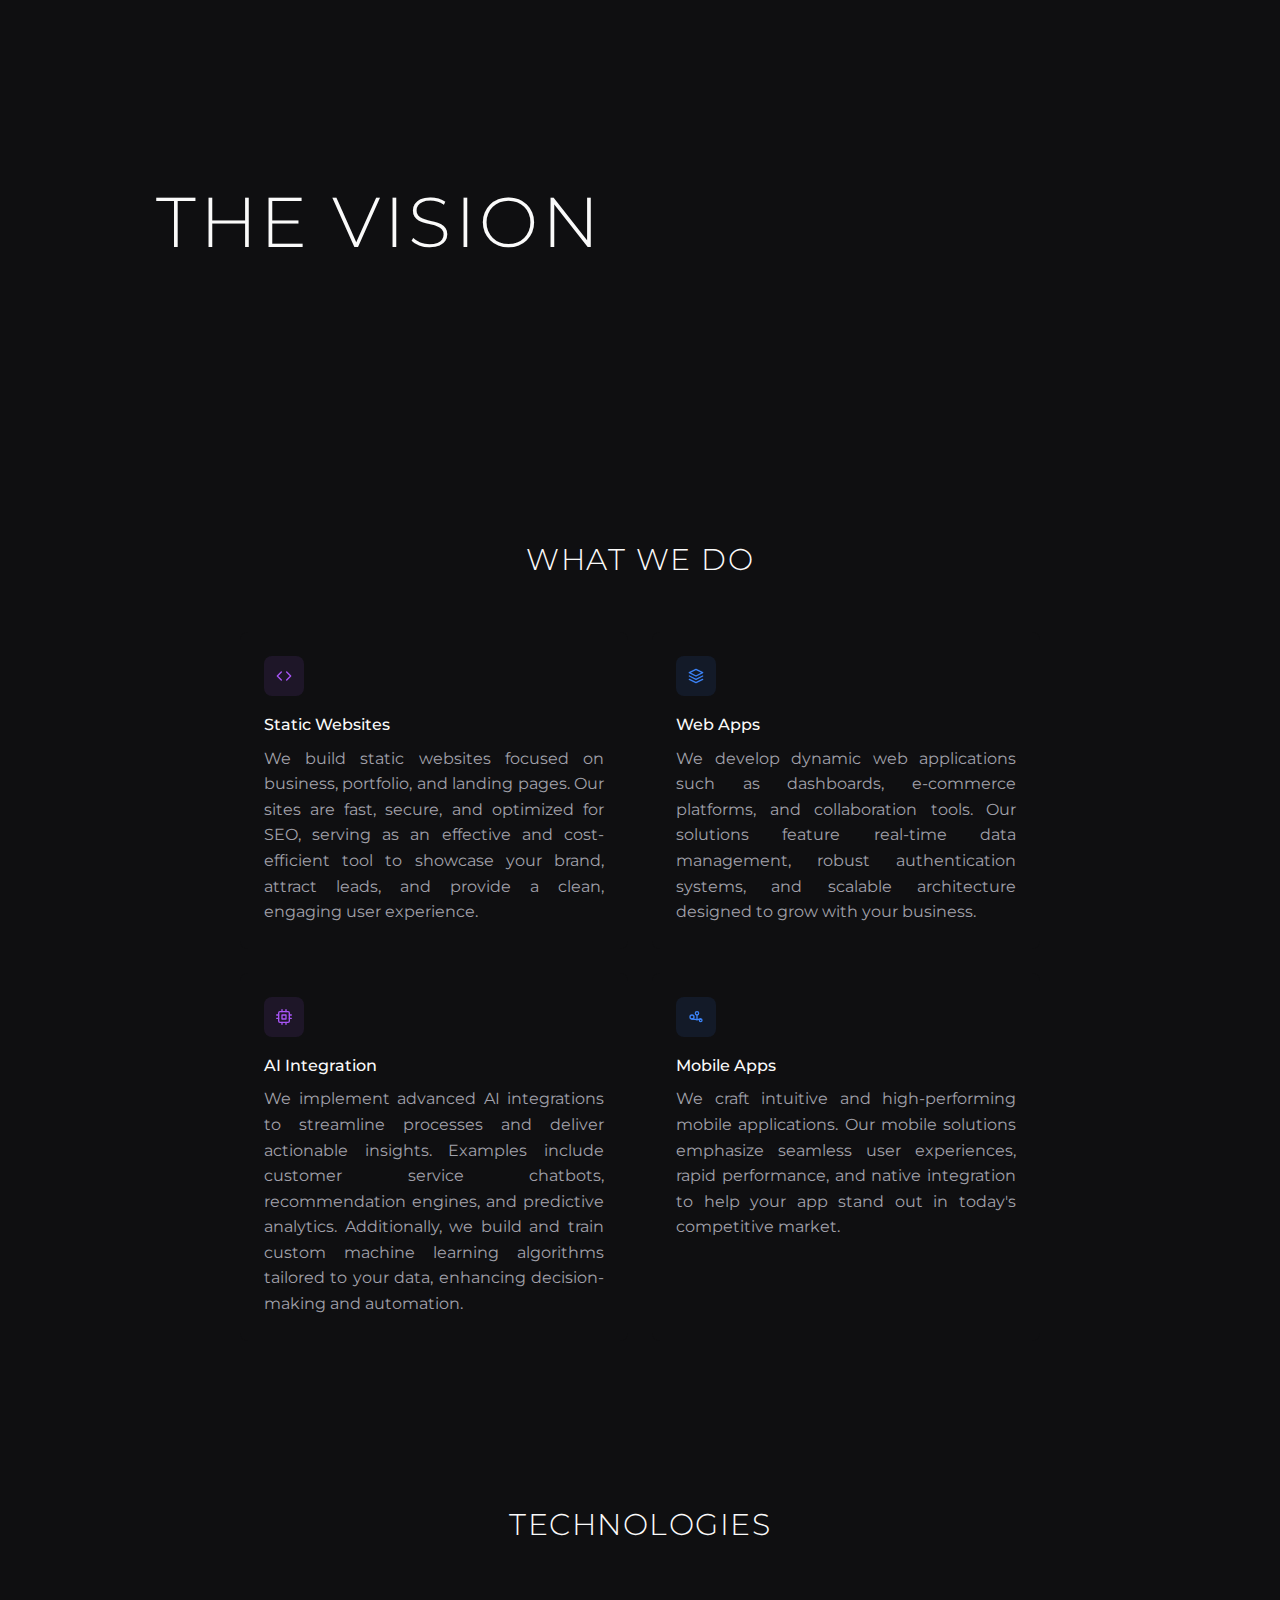
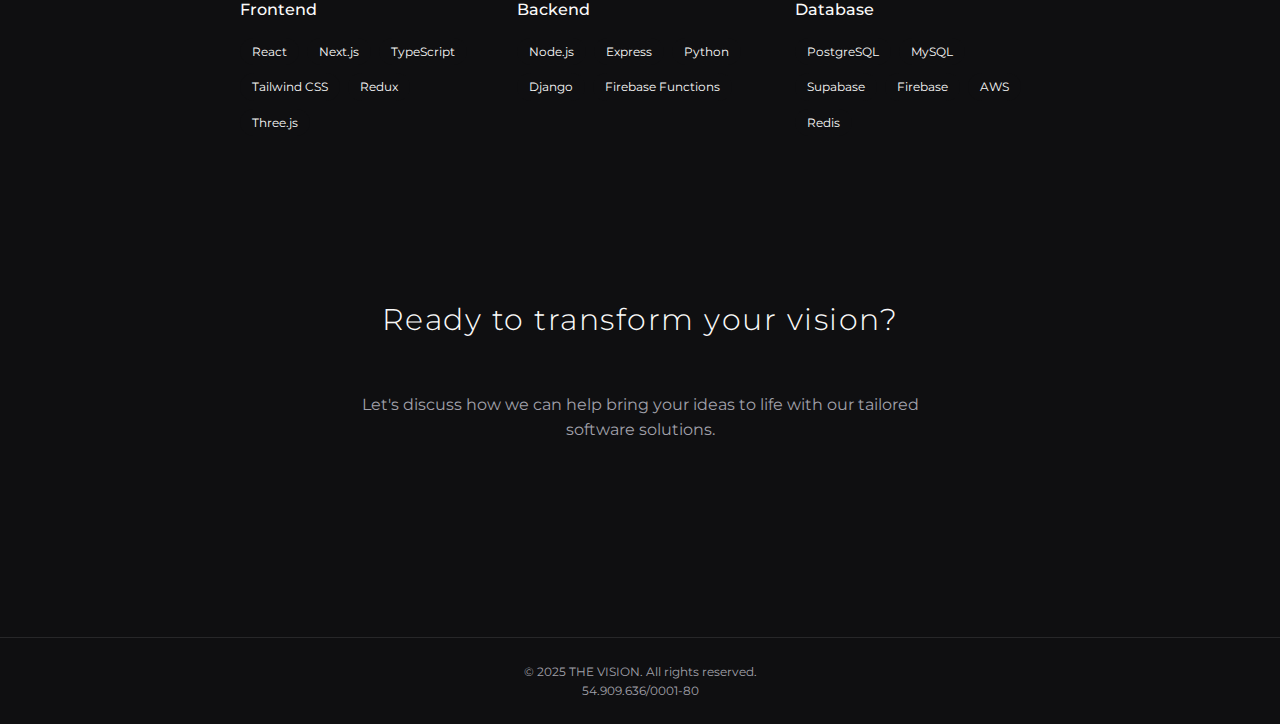
<file: index.html>
<!DOCTYPE html>
<html lang="en">
<head>
  <meta charset="UTF-8">
  <meta name="viewport" content="width=device-width, initial-scale=1.0">
  <title>THE VISION</title>
  <link rel="stylesheet" href="./styles/style.css">
  <link rel="preconnect" href="https://fonts.googleapis.com">
  <link rel="preconnect" href="https://fonts.gstatic.com" crossorigin>
  <link href="https://fonts.googleapis.com/css2?family=Montserrat:wght@300;400;500;600;700&display=swap" rel="stylesheet">
  <link rel="icon" href="./imgs/favicon.ico" type="image/x-icon">
</head>
<body class="dark-theme">
  <!-- Header -->
  <header class="header fade-in">
    <div class="container header-container">

      <div class="logo-container">
        <a href="/" class="logo-text">THE VISION</a>
      </div>
    
      <div class="language-theme-container">
        <div class="dropdown language-dropdown">
          <button class="dropdown-button">
            <svg class="icon" xmlns="http://www.w3.org/2000/svg" viewBox="0 0 24 24" fill="none" stroke="currentColor" stroke-width="2" stroke-linecap="round" stroke-linejoin="round">
              <circle cx="12" cy="12" r="10"></circle>
              <line x1="2" y1="12" x2="22" y2="12"></line>
              <path d="M12 2a15.3 15.3 0 0 1 4 10 15.3 15.3 0 0 1-4 10 15.3 15.3 0 0 1-4-10 15.3 15.3 0 0 1 4-10z"></path>
            </svg>
            <span class="language-text">EN-US</span>
          </button>
          <div class="dropdown-content hidden">
            <a href="#" data-lang="EN-US"><span>🇺🇸</span> EN-US</a>
            <a href="#" data-lang="PT-BR"><span>🇧🇷</span> PT-BR</a>
          </div>
        </div>
        
        <div class="dropdown theme-dropdown">
          <button class="dropdown-button">
            <svg class="icon moon-icon" xmlns="http://www.w3.org/2000/svg" viewBox="0 0 24 24" fill="none" stroke="currentColor" stroke-width="2" stroke-linecap="round" stroke-linejoin="round">
              <path d="M21 12.79A9 9 0 1 1 11.21 3 7 7 0 0 0 21 12.79z"></path>
            </svg>
            <svg class="icon sun-icon hidden" xmlns="http://www.w3.org/2000/svg" viewBox="0 0 24 24" fill="none" stroke="currentColor" stroke-width="2" stroke-linecap="round" stroke-linejoin="round">
              <circle cx="12" cy="12" r="5"></circle>
              <line x1="12" y1="1" x2="12" y2="3"></line>
              <line x1="12" y1="21" x2="12" y2="23"></line>
              <line x1="4.22" y1="4.22" x2="5.64" y2="5.64"></line>
              <line x1="18.36" y1="18.36" x2="19.78" y2="19.78"></line>
              <line x1="1" y1="12" x2="3" y2="12"></line>
              <line x1="21" y1="12" x2="23" y2="12"></line>
              <line x1="4.22" y1="19.78" x2="5.64" y2="18.36"></line>
              <line x1="18.36" y1="5.64" x2="19.78" y2="4.22"></line>
            </svg>
            <span class="theme-text">Night</span>
          </button>
          <div class="dropdown-content hidden">
            <a href="#" data-theme="light">
              <svg class="icon" xmlns="http://www.w3.org/2000/svg" viewBox="0 0 24 24" fill="none" stroke="currentColor" stroke-width="2" stroke-linecap="round" stroke-linejoin="round">
                <circle cx="12" cy="12" r="5"></circle>
                <line x1="12" y1="1" x2="12" y2="3"></line>
                <line x1="12" y1="21" x2="12" y2="23"></line>
                <line x1="4.22" y1="4.22" x2="5.64" y2="5.64"></line>
                <line x1="18.36" y1="18.36" x2="19.78" y2="19.78"></line>
                <line x1="1" y1="12" x2="3" y2="12"></line>
                <line x1="21" y1="12" x2="23" y2="12"></line>
                <line x1="4.22" y1="19.78" x2="5.64" y2="18.36"></line>
                <line x1="18.36" y1="5.64" x2="19.78" y2="4.22"></line>
              </svg>
              <span class="day-mode">Day</span>
            </a>
            <a href="#" data-theme="dark">
              <svg class="icon" xmlns="http://www.w3.org/2000/svg" viewBox="0 0 24 24" fill="none" stroke="currentColor" stroke-width="2" stroke-linecap="round" stroke-linejoin="round">
                <path d="M21 12.79A9 9 0 1 1 11.21 3 7 7 0 0 0 21 12.79z"></path>
              </svg>
              <span class="night-mode">Night</span>
            </a>
          </div>
        </div>
      </div>
      
      
    </div>
  </header>

  <!-- Hero Section -->
  <section class="hero">
    <div class="container hero-container">
      <div class="hero-content">
        <h1 class="hero-title animated-logo">THE VISION</h1>
        <p class="hero-description animated-text">
          Your technology partner from Curitiba, Brazil. We transform your vision into robust, customized software that delivers results.
        </p>
      </div>
      <div class="hero-cta fade-in" style="animation-delay: 800ms;">
        <a href="./contact/" class="cta-button start-project">
          Contact Us
        </a>
      </div>
    </div>
  </section>

  <!-- Services Section -->
  <section id="services" class="services">
    <div class="container">
      <h2 class="section-title">WHAT WE DO</h2>
  
      <div class="services-grid">
        <div class="service-card">
          <div class="service-icon">
            <svg class="icon" xmlns="http://www.w3.org/2000/svg" viewBox="0 0 24 24" fill="none" stroke="currentColor" stroke-width="2" stroke-linecap="round" stroke-linejoin="round">
              <polyline points="16 18 22 12 16 6"></polyline>
              <polyline points="8 6 2 12 8 18"></polyline>
            </svg>
          </div>
          <h4 class="service-title">Static Websites</h4>
          <p class="service-description">
            We build static websites focused on business, portfolio, and landing pages. Our sites are fast, secure, and optimized for SEO, serving as an effective and cost-efficient tool to showcase your brand, attract leads, and provide a clean, engaging user experience.
          </p>
        </div>
  
        <div class="service-card">
          <div class="service-icon blue">
            <svg class="icon" xmlns="http://www.w3.org/2000/svg" viewBox="0 0 24 24" fill="none" stroke="currentColor" stroke-width="2" stroke-linecap="round" stroke-linejoin="round">
              <polygon points="12 2 2 7 12 12 22 7 12 2"></polygon>
              <polyline points="2 17 12 22 22 17"></polyline>
              <polyline points="2 12 12 17 22 12"></polyline>
            </svg>
          </div>
          <h4 class="service-title">Web Apps</h4>
          <p class="service-description">
            We develop dynamic web applications such as dashboards, e-commerce platforms, and collaboration tools. Our solutions feature real-time data management, robust authentication systems, and scalable architecture designed to grow with your business.
          </p>
        </div>
  
        <div class="service-card">
          <div class="service-icon">
            <svg class="icon" xmlns="http://www.w3.org/2000/svg" viewBox="0 0 24 24" fill="none" stroke="currentColor" stroke-width="2" stroke-linecap="round" stroke-linejoin="round">
              <rect x="4" y="4" width="16" height="16" rx="2" ry="2"></rect>
              <rect x="9" y="9" width="6" height="6"></rect>
              <line x1="9" y1="1" x2="9" y2="4"></line>
              <line x1="15" y1="1" x2="15" y2="4"></line>
              <line x1="9" y1="20" x2="9" y2="23"></line>
              <line x1="15" y1="20" x2="15" y2="23"></line>
              <line x1="20" y1="9" x2="23" y2="9"></line>
              <line x1="20" y1="14" x2="23" y2="14"></line>
              <line x1="1" y1="9" x2="4" y2="9"></line>
              <line x1="1" y1="14" x2="4" y2="14"></line>
            </svg>
          </div>
          <h4 class="service-title">AI Integration</h4>
          <p class="service-description">
            We implement advanced AI integrations to streamline processes and deliver actionable insights. Examples include customer service chatbots, recommendation engines, and predictive analytics. Additionally, we build and train custom machine learning algorithms tailored to your data, enhancing decision-making and automation.
          </p>
        </div>
  
        <div class="service-card">
          <div class="service-icon blue">
            <svg class="icon" xmlns="http://www.w3.org/2000/svg" viewBox="0 0 24 24" fill="none" stroke="currentColor" stroke-width="2" stroke-linecap="round" stroke-linejoin="round">
              <circle cx="13.5" cy="6.5" r="2.5"></circle>
              <circle cx="19" cy="17" r="2"></circle>
              <circle cx="6" cy="12" r="3"></circle>
              <line x1="13.5" y1="9" x2="13.5" y2="16"></line>
              <line x1="19" y1="15" x2="13.5" y2="16"></line>
              <line x1="6" y1="15" x2="13.5" y2="16"></line>
            </svg>
          </div>
          <h4 class="service-title">Mobile Apps</h4>
          <p class="service-description">
            We craft intuitive and high-performing mobile applications. Our mobile solutions emphasize seamless user experiences, rapid performance, and native integration to help your app stand out in today's competitive market.
          </p>
        </div>
      </div>
    </div>
  </section>
  

  <!-- Technologies Section -->
  <section id="technologies" class="technologies">
    <div class="container">
      <h2 class="section-title">TECHNOLOGIES</h2>
      
      <div class="tech-grid">
        <div class="tech-category">
          <h3 class="tech-category-title">
            <div class="tech-icon">
              <svg class="icon" xmlns="http://www.w3.org/2000/svg" viewBox="0 0 24 24" fill="none" stroke="currentColor" stroke-width="2" stroke-linecap="round" stroke-linejoin="round">
                <polyline points="16 18 22 12 16 6"></polyline>
                <polyline points="8 6 2 12 8 18"></polyline>
              </svg>
            </div>
            Frontend
          </h3>
          <div class="tech-tags">
            <span class="tech-tag">React</span>
            <span class="tech-tag">Next.js</span>
            <span class="tech-tag">TypeScript</span>
            <span class="tech-tag">Tailwind CSS</span>
            <span class="tech-tag">Redux</span>
            <span class="tech-tag">Three.js</span>
          </div>
        </div>
        
        <div class="tech-category">
          <h3 class="tech-category-title">
            <div class="tech-icon blue">
              <svg class="icon" xmlns="http://www.w3.org/2000/svg" viewBox="0 0 24 24" fill="none" stroke="currentColor" stroke-width="2" stroke-linecap="round" stroke-linejoin="round">
                <polygon points="12 2 2 7 12 12 22 7 12 2"></polygon>
                <polyline points="2 17 12 22 22 17"></polyline>
                <polyline points="2 12 12 17 22 12"></polyline>
              </svg>
            </div>
            Backend
          </h3>
          <div class="tech-tags">
            <span class="tech-tag">Node.js</span>
            <span class="tech-tag">Express</span>
            <span class="tech-tag">Python</span>
            <span class="tech-tag">Django</span>
            <span class="tech-tag">Firebase Functions</span>
          </div>
        </div>
        
        <div class="tech-category">
          <h3 class="tech-category-title">
            <div class="tech-icon">
              <svg class="icon" xmlns="http://www.w3.org/2000/svg" viewBox="0 0 24 24" fill="none" stroke="currentColor" stroke-width="2" stroke-linecap="round" stroke-linejoin="round">
                <ellipse cx="12" cy="5" rx="9" ry="3"></ellipse>
                <path d="M21 12c0 1.66-4 3-9 3s-9-1.34-9-3"></path>
                <path d="M3 5v14c0 1.66 4 3 9 3s9-1.34 9-3V5"></path>
              </svg>
            </div>
            Database
          </h3>
          <div class="tech-tags">
            <span class="tech-tag">PostgreSQL</span>
            <span class="tech-tag">MySQL</span>
            <span class="tech-tag">Supabase</span>
            <span class="tech-tag">Firebase</span>
            <span class="tech-tag">AWS</span>
            <span class="tech-tag">Redis</span>
            
          </div>
        </div>
      </div>
    </div>
  </section>

  <!-- Contact Section -->
  <section id="contact" class="contact">
    <div class="container">
      <h2 class="section-title">Ready to transform your vision?</h2>
      <p class="contact-description">Let's discuss how we can help bring your ideas to life with our tailored software solutions.</p>
      <div class="hero-cta fade-in" style="animation-delay: 800ms;">
        <a href="./contact/" class="cta-button contact-us">Contact us</a>
      </div>
    </div>
  </section>

  <!-- Footer -->
  <footer class="footer">
    <div class="container">
      <p class="copyright">© 2025 THE VISION. All rights reserved.</p>
      <p class="copyright">54.909.636/0001-80</p>
    </div>
  </footer>

  <script src="./scripts/script.js"></script>
  <script src="./scripts/homepage_animations.js"></script>
</body>
</html>
</file>
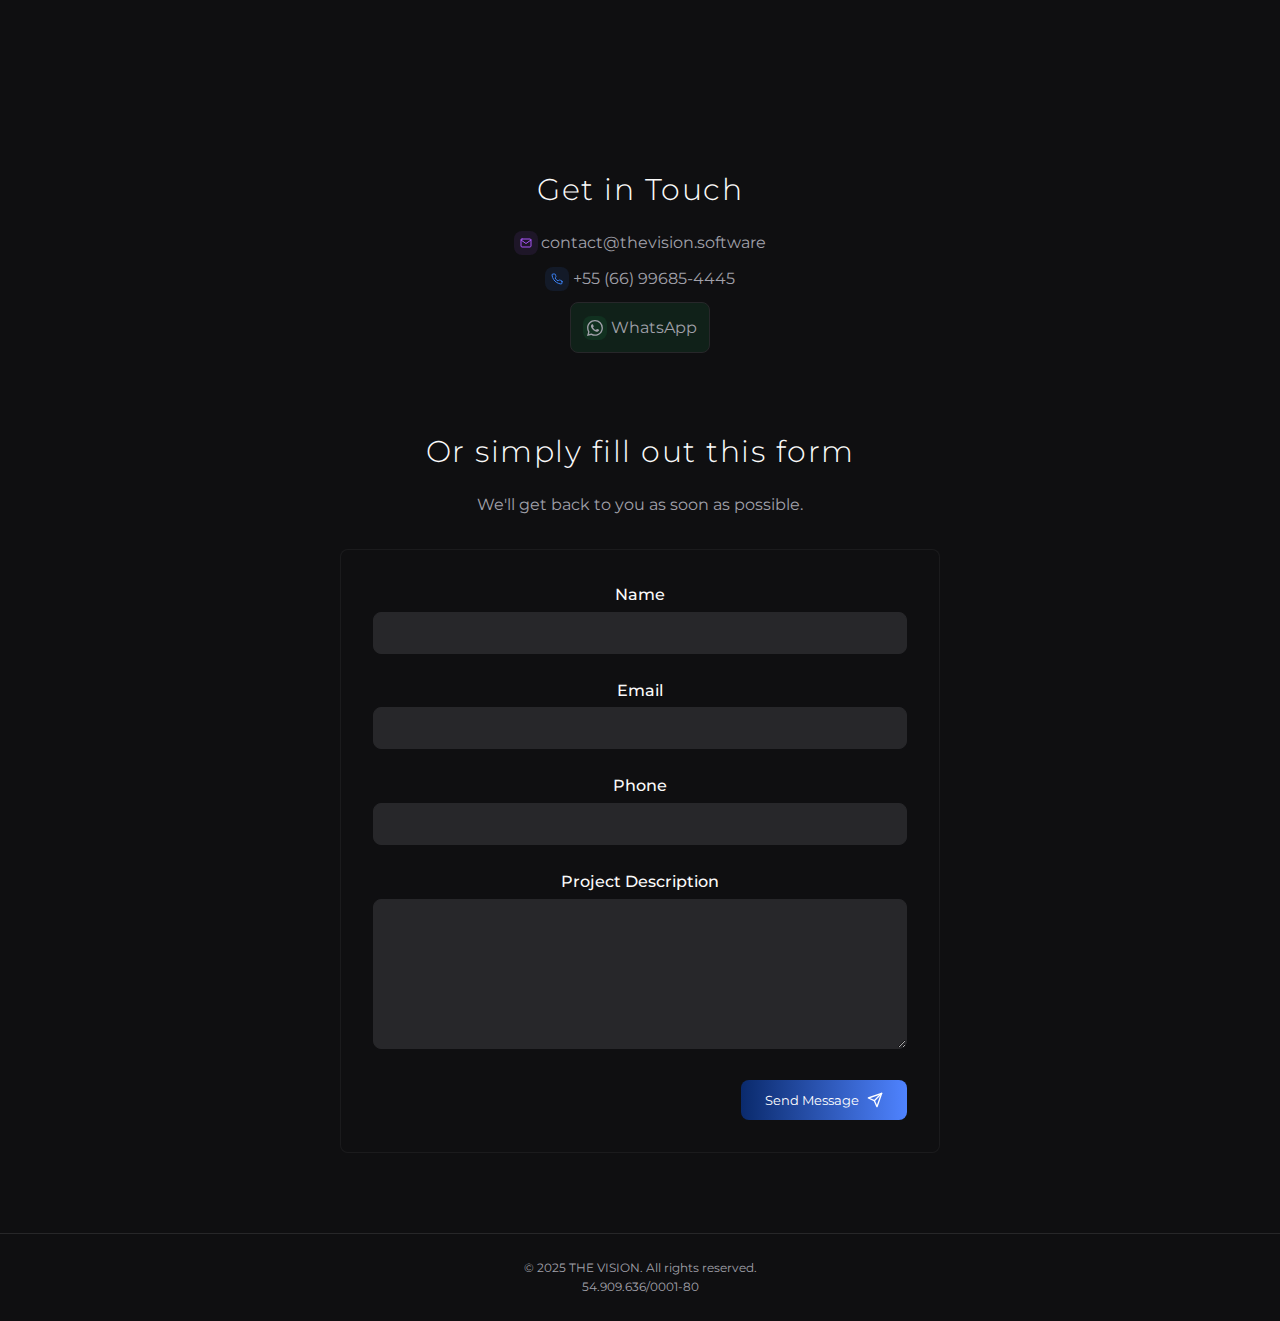
<file: contact/index.html>
<!DOCTYPE html>
<html lang="en">
<head>
  <meta charset="UTF-8">
  <meta name="viewport" content="width=device-width, initial-scale=1.0">
  <title>THE VISION - Contact</title>
  <link rel="stylesheet" href="../styles/style.css">
  <link rel="stylesheet" href="../styles/contact_styles.css">

  <link rel="preconnect" href="https://fonts.googleapis.com">
  <link rel="preconnect" href="https://fonts.gstatic.com" crossorigin>
  <link href="https://fonts.googleapis.com/css2?family=Montserrat:wght@300;400;500;600;700&display=swap" rel="stylesheet">
  <link rel="icon" href="./imgs/favicon.ico" type="image/x-icon">

  <script src="https://cdn.emailjs.com/dist/email.min.js"></script>

</head>
<body class="dark-theme">
	<!-- Header -->
	<header class="header fade-in">
	<div class="container header-container">

		<div class="logo-container">
			<a href="/" class="logo-link">
				<span class="logo-text">THE VISION</span>
			</a>
		</div>
		<div class="language-theme-container">
		<div class="dropdown language-dropdown">
			<button class="dropdown-button">
			<svg class="icon" xmlns="http://www.w3.org/2000/svg" viewBox="0 0 24 24" fill="none" stroke="currentColor" stroke-width="2" stroke-linecap="round" stroke-linejoin="round">
				<circle cx="12" cy="12" r="10"></circle>
				<line x1="2" y1="12" x2="22" y2="12"></line>
				<path d="M12 2a15.3 15.3 0 0 1 4 10 15.3 15.3 0 0 1-4 10 15.3 15.3 0 0 1-4-10 15.3 15.3 0 0 1 4-10z"></path>
			</svg>
			<span class="language-text">EN-US</span>
			</button>
			<div class="dropdown-content hidden">
			<a href="#" data-lang="EN-US"><span>🇺🇸</span> EN-US</a>
			<a href="#" data-lang="PT-BR"><span>🇧🇷</span> PT-BR</a>
			</div>
		</div>
		
		<div class="dropdown theme-dropdown">
			<button class="dropdown-button">
			<svg class="icon moon-icon" xmlns="http://www.w3.org/2000/svg" viewBox="0 0 24 24" fill="none" stroke="currentColor" stroke-width="2" stroke-linecap="round" stroke-linejoin="round">
				<path d="M21 12.79A9 9 0 1 1 11.21 3 7 7 0 0 0 21 12.79z"></path>
			</svg>
			<svg class="icon sun-icon hidden" xmlns="http://www.w3.org/2000/svg" viewBox="0 0 24 24" fill="none" stroke="currentColor" stroke-width="2" stroke-linecap="round" stroke-linejoin="round">
				<circle cx="12" cy="12" r="5"></circle>
				<line x1="12" y1="1" x2="12" y2="3"></line>
				<line x1="12" y1="21" x2="12" y2="23"></line>
				<line x1="4.22" y1="4.22" x2="5.64" y2="5.64"></line>
				<line x1="18.36" y1="18.36" x2="19.78" y2="19.78"></line>
				<line x1="1" y1="12" x2="3" y2="12"></line>
				<line x1="21" y1="12" x2="23" y2="12"></line>
				<line x1="4.22" y1="19.78" x2="5.64" y2="18.36"></line>
				<line x1="18.36" y1="5.64" x2="19.78" y2="4.22"></line>
			</svg>
			<span class="theme-text">Night</span>
			</button>
			<div class="dropdown-content hidden">
			<a href="#" data-theme="light">
				<svg class="icon" xmlns="http://www.w3.org/2000/svg" viewBox="0 0 24 24" fill="none" stroke="currentColor" stroke-width="2" stroke-linecap="round" stroke-linejoin="round">
				<circle cx="12" cy="12" r="5"></circle>
				<line x1="12" y1="1" x2="12" y2="3"></line>
				<line x1="12" y1="21" x2="12" y2="23"></line>
				<line x1="4.22" y1="4.22" x2="5.64" y2="5.64"></line>
				<line x1="18.36" y1="18.36" x2="19.78" y2="19.78"></line>
				<line x1="1" y1="12" x2="3" y2="12"></line>
				<line x1="21" y1="12" x2="23" y2="12"></line>
				<line x1="4.22" y1="19.78" x2="5.64" y2="18.36"></line>
				<line x1="18.36" y1="5.64" x2="19.78" y2="4.22"></line>
				</svg>
				<span class="day-mode">Day</span>
			</a>
			<a href="#" data-theme="dark">
				<svg class="icon" xmlns="http://www.w3.org/2000/svg" viewBox="0 0 24 24" fill="none" stroke="currentColor" stroke-width="2" stroke-linecap="round" stroke-linejoin="round">
				<path d="M21 12.79A9 9 0 1 1 11.21 3 7 7 0 0 0 21 12.79z"></path>
				</svg>
				<span class="night-mode">Night</span>
			</a>
			</div>
		</div>
		</div>
		
		
	</div>
	</header>

	<!-- Contact Section -->
	<section class="contact">
	<div class="container">
		<h2 class="contact-page-title">Get in Touch</h2>


		<!-- CONTACT INFORMATION-->
		<div class="contact-info">
			<div class="contact-info-item">
				<div class="contact-info-icon">
				<svg class="icon" xmlns="http://www.w3.org/2000/svg" viewBox="0 0 24 24" fill="none" stroke="currentColor" stroke-width="2" stroke-linecap="round" stroke-linejoin="round">
					<path d="M4 4h16c1.1 0 2 .9 2 2v12c0 1.1-.9 2-2 2H4c-1.1 0-2-.9-2-2V6c0-1.1.9-2 2-2z"></path>
					<polyline points="22,6 12,13 2,6"></polyline>
				</svg>
				</div>
				<span>contact@thevision.software</span>
			</div>
			<div class="contact-info-item">
				<div class="contact-info-icon blue">
				<svg class="icon" xmlns="http://www.w3.org/2000/svg" viewBox="0 0 24 24" fill="none" stroke="currentColor" stroke-width="2" stroke-linecap="round" stroke-linejoin="round">
					<path d="M22 16.92v3a2 2 0 0 1-2.18 2 19.79 19.79 0 0 1-8.63-3.07 19.5 19.5 0 0 1-6-6 19.79 19.79 0 0 1-3.07-8.67A2 2 0 0 1 4.11 2h3a2 2 0 0 1 2 1.72 12.84 12.84 0 0 0 .7 2.81 2 2 0 0 1-.45 2.11L8.09 9.91a16 16 0 0 0 6 6l1.27-1.27a2 2 0 0 1 2.11-.45 12.84 12.84 0 0 0 2.81.7A2 2 0 0 1 22 16.92z"></path>
				</svg>
				</div>
				<span>+55 (66) 99685-4445</span>
			</div>
			<a href="https://wa.link/je6pb0" target="_blank" class="contact-info-link">
				<div class="contact-info-item border">
					<div class="contact-info-icon green">
						<svg xmlns="http://www.w3.org/2000/svg" width="16" height="16" fill="currentColor" class="bi bi-whatsapp" viewBox="0 0 16 16">
							<path d="M13.601 2.326A7.85 7.85 0 0 0 7.994 0C3.627 0 .068 3.558.064 7.926c0 1.399.366 2.76 1.057 3.965L0 16l4.204-1.102a7.9 7.9 0 0 0 3.79.965h.004c4.368 0 7.926-3.558 7.93-7.93A7.9 7.9 0 0 0 13.6 2.326zM7.994 14.521a6.6 6.6 0 0 1-3.356-.92l-.24-.144-2.494.654.666-2.433-.156-.251a6.56 6.56 0 0 1-1.007-3.505c0-3.626 2.957-6.584 6.591-6.584a6.56 6.56 0 0 1 4.66 1.931 6.56 6.56 0 0 1 1.928 4.66c-.004 3.639-2.961 6.592-6.592 6.592m3.615-4.934c-.197-.099-1.17-.578-1.353-.646-.182-.065-.315-.099-.445.099-.133.197-.513.646-.627.775-.114.133-.232.148-.43.05-.197-.1-.836-.308-1.592-.985-.59-.525-.985-1.175-1.103-1.372-.114-.198-.011-.304.088-.403.087-.088.197-.232.296-.346.1-.114.133-.198.198-.33.065-.134.034-.248-.015-.347-.05-.099-.445-1.076-.612-1.47-.16-.389-.323-.335-.445-.34-.114-.007-.247-.007-.38-.007a.73.73 0 0 0-.529.247c-.182.198-.691.677-.691 1.654s.71 1.916.81 2.049c.098.133 1.394 2.132 3.383 2.992.47.205.84.326 1.129.418.475.152.904.129 1.246.08.38-.058 1.171-.48 1.338-.943.164-.464.164-.86.114-.943-.049-.084-.182-.133-.38-.232"/>
						</svg>
					</div>
					<span>WhatsApp</span>
				</div>
			</a>
			
		</div>

		<h2 class="contact-page-title-2">Or simply fill out this form</h2>
				
		<p class="contact-page-description">We'll get back to you as soon as possible.</p>

		
		<form id="contactForm" class="contact-form">

		<!-- HIDDEN LANGUAGE INPUT -->
		<input type="hidden" name="language" id="formLang" />

		<div class="form-group">
			<label for="name" class="form-label">Name</label>
			<input
			  type="text"
			  id="name"
			  name="name"
			  class="form-input"
			  required
			  minlength="2"
			  maxlength="50"
			  pattern="^[A-Za-zÀ-ÿ\s\-']{2,50}$"
			  title="Please enter a valid name using only letters and spaces"
			>
		  </div>
		  
		  <div class="form-group">
			<label for="email" class="form-label">Email</label>
			<input
			  type="email"
			  id="email"
			  name="email"
			  class="form-input"
			  required
			  maxlength="100"
			>
		  </div>
		  
		  <div class="form-group">
			<label for="phone" class="form-label">Phone</label>
			<input
			  type="tel"
			  id="phone"
			  name="phone"
			  class="form-input"
			  pattern="[\d\s\-\+\(\)]{7,20}"
			  maxlength="20"
			  title="Enter a valid phone number (digits and symbols like +, -, ())"
			>
		  </div>
		  
		  <div class="form-group">
			<label for="message" class="form-label">Project Description</label>
			<textarea
			  id="message"
			  name="message"
			  class="form-textarea"
			  required
			  minlength="10"
			  maxlength="1000"
			  title="Please enter between 10 and 1000 characters"
			></textarea>
		  </div>
		  

		<!-- Hidden Fields for Localization -->
		<input type="hidden" name="greeting" id="formGreeting" />
		<input type="hidden" name="messageLine" id="formMessageLine" />
		<input type="hidden" name="signature" id="formSignature" />
		<input type="hidden" name="language" id="formLang" />
		<input type="hidden" name="subject" id="formSubject" />
		
		<button type="submit" class="form-submit">
			Send Message
			<svg class="icon" xmlns="http://www.w3.org/2000/svg" viewBox="0 0 24 24" fill="none" stroke="currentColor" stroke-width="2" stroke-linecap="round" stroke-linejoin="round">
			<line x1="22" y1="2" x2="11" y2="13"></line>
			<polygon points="22 2 15 22 11 13 2 9 22 2"></polygon>
			</svg>
		</button>
		
		<div id="successMessage" class="form-message success">
			Your message has been sent successfully. We'll get back to you soon!
		</div>
		
		<div id="errorMessage" class="form-message error">
			There was an error sending your message. Please try again.
		</div>
		</form>
		
		
	</div>
	</section>

	<!-- Footer -->
	<footer class="footer">
	<div class="container">
		<p class="copyright">© 2025 THE VISION. All rights reserved.</p>
		<p class="copyright">54.909.636/0001-80</p>
	</div>
	</footer>
	<script src="../env.js"></script>
	<script src="../scripts/script.js"></script>
	<script src="../scripts/contact_script.js"></script>

</body>
</html>
</file>
<file: styles/style.css>
/* Base Styles */
:root {
  --background: #fafafa;
  --foreground: #1a1a1a;
  --card: #ffffff;
  --card-foreground: #1a1a1a;
  --primary: #1a1a1a;
  --primary-foreground: #fafafa;
  --secondary: #f4f4f5;
  --secondary-foreground: #1a1a1a;
  --muted: #f4f4f5;
  --muted-foreground: #71717a;
  --accent: #f4f4f5;
  --accent-foreground: #1a1a1a;
  --border: #e4e4e7;
  --input: #e4e4e7;
  --ring: #1a1a1a;
  --radius: 0.5rem;

  --purple: #a855f7;
  --purple-light: rgba(168, 85, 247, 0.1);
  --blue: #3b82f6;
  --blue-light: rgba(59, 130, 246, 0.1);
  --green: #22c55e;
  --green-light: rgba(34, 197, 94, 0.1);

  --blue-dark: #0a2a6c;
  --blue-light-2: #4f83ff;
}

.dark-theme {
  --background: #0f0f11;
  --foreground: #fafafa;
  --card: #0f0f11;
  --card-foreground: #fafafa;
  --primary: #fafafa;
  --primary-foreground: #0f0f11;
  --secondary: #27272a;
  --secondary-foreground: #fafafa;
  --muted: #27272a;
  --muted-foreground: #a1a1aa;
  --accent: #27272a;
  --accent-foreground: #fafafa;
  --border: #27272a;
  --input: #27272a;
  --ring: #d4d4d8;
}

* {
  margin: 0;
  padding: 0;
  box-sizing: border-box;
  font-family: "Montserrat", sans-serif;
}

body {
  background-color: var(--background);
  color: var(--foreground);
  line-height: 1.6;
  transition: background-color 0.3s, color 0.3s;
}

.container {
  max-width: 1200px;
  margin: 0 auto;
  padding: 0 1rem;
}

a {
  color: inherit;
  text-decoration: none;
}

.hidden {
  display: none !important;
}

/* Header */
.header {
  padding: 0.2rem 0;
  border-bottom: 1px solid rgba(255, 255, 255, 0.1);
}

.dark-theme .header {
  border-bottom: 1px solid rgba(255, 255, 255, 0.1);
}

body:not(.dark-theme) .header {
  border-bottom: 1px solid rgba(0, 0, 0, 0.1);
}

.header-container {
  display: flex;
  justify-content: space-between;
  align-items: center;
}

.language-theme-container {
  display: flex;
  flex-direction: column;
  padding-top: 0.2rem;
  padding-bottom: 0.2rem;
}

.logo-container {
  display: flex;
  align-items: center;
  gap: 0.5rem;
}

.logo-text {
  font-weight: 400;
  font-size: 1.25rem;
  letter-spacing: 0.05em;
}

/* Dropdown */
.dropdown {
  position: relative;
  display: inline-block;
}

.dropdown-button {
  display: flex;
  align-items: center;
  gap: 0.25rem;
  background: transparent;
  border: none;
  color: var(--foreground);
  font-size: 1rem;
  padding: 0.5rem;
  cursor: pointer;
  height: 2.25rem;
}

.dropdown-content {
  position: absolute;
  background-color: var(--card);
  min-width: 160px;
  box-shadow: 0 8px 16px rgba(0, 0, 0, 0.1);
  z-index: 1;
  border-radius: var(--radius);
  border-color: white;
  overflow: hidden;
  left: auto;   /* remove left alignment */
  right: 0; 
}

.dropdown-content a {
  color: var(--foreground);
  padding: 0.75rem 1rem;
  display: flex;
  align-items: center;
  gap: 0.5rem;
}

.dropdown-content a:hover {
  background-color: var(--accent);
}

.hidden {
  display: none;
}

/* .dropdown:hover .dropdown-content {
  display: block;
} */

/* Icons */
.icon {
  width: 1rem;
  height: 1rem;
  stroke-width: 2;
}

/* Buttons */
.cta-button {
  background: linear-gradient(to right, var(--blue-dark), var(--blue-light-2));
  color: white;
  border: none;
  border-radius: var(--radius);
  padding: 0.75rem 1.5rem;
  cursor: pointer;
  display: flex;
  align-items: center;
  gap: 0.5rem;
  transition: opacity 0.3s;
}

.cta-button:hover {
  opacity: 0.8;
}

.get-in-touch {
  font-size: 0.8rem;
  padding: 0.5rem 1rem;
  display: none;
}

@media (min-width: 768px) {
  .get-in-touch {
    font-size: 0.8rem;
    padding: 0.5rem 1rem;
    display: block;
  }
}


.start-project,
.contact-us {
  font-size: 1rem;
  padding: 1rem 1.5rem;
  margin: 1.5rem auto 0;
  display: block;
  text-align: right;
  display: flex;
}

@media (min-width: 768px) {
  .start-project {
    margin-right: 2rem
  }
}

/* Hero Section */
.hero {
  padding: 5rem 0;
}

.hero-content {
  align-items: center;
  display: flex;
  flex-direction: column;
}

@media (min-width: 768px) {
  .hero-content {
    display: block;
  }
}

.hero-container {
  display: grid;
  grid-template-columns: 1fr;
  gap: 1rem;
  max-width: 1000px;
}

@media (min-width: 768px) {
  .hero-container {
    grid-template-columns: 1fr 1fr;
    align-items: center;
  }
}

.hero-title {
  font-weight: 300;
  font-size: 3rem;
  letter-spacing: 0.05em;
  margin-bottom: 2rem;
  text-align: center;
}

.hero-description {
  color: var(--muted-foreground);
  margin-bottom: 2.5rem;
  text-align: center;
}

@media (min-width: 768px) {
  .hero-title {
    font-size: 4.4rem;
    text-align: left;
  }
  .hero-description {
    text-align: left;
  }
}

.hero-cta {
  display: flex;
}

@media (min-width: 768px) {
  .hero-cta {
    justify-content: flex-end;
  }
}

/* Sections */
.services,
.technologies,
.projects,
.contact {
  padding: 5rem 0;
}

.section-title {
  font-size: 1.875rem;
  font-weight: 300;
  text-align: center;
  margin-bottom: 3rem;
  letter-spacing: 0.05em;
}

/* Services */
.services-grid {
  display: grid;
  grid-template-columns: 1fr;
  gap: 1.5rem;
  max-width: 800px;
  margin: 0 auto;
}

@media (min-width: 768px) {
  .services-grid {
    grid-template-columns: 1fr 1fr;
  }
}

.service-card {
  background-color: var(--card);
  padding: 1.5rem;
  border-radius: var(--radius);
  transition: background-color 0.3s;
}

.service-card:hover {
  background-color: var(--accent);
}

.service-icon {
  width: 2.5rem;
  height: 2.5rem;
  background-color: var(--purple-light);
  border-radius: var(--radius);
  display: flex;
  align-items: center;
  justify-content: center;
  margin-bottom: 1rem;
  transition: background-color 0.3s;
}

.service-icon .icon {
  color: var(--purple);
}

.service-icon.blue {
  background-color: var(--blue-light);
}

.service-icon.blue .icon {
  color: var(--blue);
}

.service-card:hover .service-icon {
  background-color: rgba(168, 85, 247, 0.2);
}

.service-card:hover .service-icon.blue {
  background-color: rgba(59, 130, 246, 0.2);
}

.service-title {
  font-size: 1rem;
  font-weight: 500;
  margin-bottom: 0.5rem;
}

.service-description {
  color: var(--muted-foreground);
  text-align: justify;
}

/* Technologies */
.tech-grid {
  display: grid;
  grid-template-columns: 1fr;
  gap: 2rem;
  max-width: 800px;
  margin: 0 auto;
}

@media (min-width: 768px) {
  .tech-grid {
    grid-template-columns: repeat(3, 1fr);
  }
}

.tech-category-title {
  font-size: 1rem;
  font-weight: 500;
  margin-bottom: 1rem;
  display: flex;
  align-items: center;
  gap: 0.5rem;
}

.tech-icon {
  width: 1.5rem;
  height: 1.5rem;
  background-color: var(--purple-light);
  border-radius: var(--radius);
  display: flex;
  align-items: center;
  justify-content: center;
}

.tech-icon .icon {
  color: var(--purple);
  width: 0.75rem;
  height: 0.75rem;
}

.tech-icon.blue {
  background-color: var(--blue-light);
}

.tech-icon.blue .icon {
  color: var(--blue);
}

.tech-tags {
  display: flex;
  flex-wrap: wrap;
  gap: 0.5rem;
}

.tech-tag {
  background-color: var(--card);
  color: var(--card-foreground);
  font-size: 0.75rem;
  padding: 0.25rem 0.75rem;
  border-radius: 9999px;
  transition: background-color 0.3s;
}

/* Projects */
.projects-description {
  background-color: var(--card);
  padding: 1.5rem;
  border-radius: var(--radius);
  border: 1px solid rgba(255, 255, 255, 0.05);
  max-width: 800px;
  margin: 0 auto;
}

.dark-theme .projects-description {
  border: 1px solid rgba(255, 255, 255, 0.05);
}

body:not(.dark-theme) .projects-description {
  border: 1px solid rgba(0, 0, 0, 0.05);
}

.projects-description p {
  color: var(--muted-foreground);
  text-align: center;
}

/* Contact */
.contact {
  text-align: center;
}

.contact-description {
  color: var(--muted-foreground);
  margin-bottom: 2rem;
  max-width: 600px;
  margin-left: auto;
  margin-right: auto;
}

/* Footer */
.footer {
  padding: 1.5rem 0;
  border-top: 1px solid rgba(255, 255, 255, 0.1);
  text-align: center;
}

.dark-theme .footer {
  border-top: 1px solid rgba(255, 255, 255, 0.1);
}

body:not(.dark-theme) .footer {
  border-top: 1px solid rgba(0, 0, 0, 0.1);
}

.copyright {
  color: var(--muted-foreground);
  font-size: 0.75rem;
}

/* Animations */
.fade-in {
  opacity: 0;
  animation: fadeIn 1s forwards;
}

@keyframes fadeIn {
  from {
    opacity: 0;
  }
  to {
    opacity: 1;
  }
}

.animated-logo {
  display: inline-block;
}

.animated-text {
  opacity: 0;
  animation: fadeIn 0.5s forwards;
  animation-delay: 0.2s;
}

@keyframes letterChange {
  0% {
    font-weight: 300;
  }
  20% {
    font-weight: 700;
    font-style: italic;
  }
  40% {
    font-weight: 400;
    font-style: normal;
  }
  60% {
    font-weight: 600;
    font-style: italic;
  }
  80% {
    font-weight: 300;
    font-style: normal;
  }
  100% {
    font-weight: 300;
  }
}
</file>
<file: styles/contact_styles.css>
/* Contact Form Styles */
.contact-form {
    max-width: 600px;
    margin: 0 auto;
    padding: 2rem;
    background-color: var(--card);
    border-radius: var(--radius);
    border: 1px solid rgba(255, 255, 255, 0.05);
  }
  
  body:not(.dark-theme) .contact-form {
    border: 1px solid rgba(0, 0, 0, 0.05);
  }
  
  .form-group {
    margin-bottom: 1.5rem;
  }
  
  .form-label {
    display: block;
    margin-bottom: 0.25rem;
    font-weight: 500;
  }

  .section-title {
    font-size: 1.875rem;
    font-weight: 300;
    text-align: center;
    margin-bottom: 1rem;
    letter-spacing: 0.05em;
  }
  
  .form-input,
  .form-textarea {
    width: 100%;
    padding: 0.75rem;
    background-color: var(--input);
    border: 1px solid var(--border);
    border-radius: var(--radius);
    color: var(--foreground);
    font-family: 'Montserrat', sans-serif;
    transition: border-color 0.3s;
  }
  
  .form-input:focus,
  .form-textarea:focus {
    outline: none;
    border-color: var(--ring);
  }
  
  .form-textarea {
    min-height: 150px;
    resize: vertical;
  }

  .border {
    border: 1px solid var(--border);
    border-radius: var(--radius);
    padding: 0.75rem;
    background-color: var(--green-light);
    color: var(--green);
    font-family: 'Montserrat', sans-serif;
    transition: border-color 0.3s;
    max-width: fit-content;
    text-align: center;
  }
  
  .form-submit {
    background: linear-gradient(to right, var(--blue-dark), var(--blue-light-2));
    color: white;
    border: none;
    border-radius: var(--radius);
    padding: 0.75rem 1.5rem;
    cursor: pointer;
    display: flex;
    align-items: center;
    gap: 0.5rem;
    transition: opacity 0.3s;
    margin-left: auto;
  }
  
  .form-submit:hover {
    opacity: 0.8;
  }
  
  .form-message {
    margin-top: 1rem;
    padding: 0.75rem;
    border-radius: var(--radius);
    text-align: center;
    display: none;
  }
  
  .form-message.success {
    background-color: rgba(34, 197, 94, 0.1);
    color: #22c55e;
    border: 1px solid rgba(34, 197, 94, 0.2);
  }
  
  .form-message.error {
    background-color: rgba(239, 68, 68, 0.1);
    color: #ef4444;
    border: 1px solid rgba(239, 68, 68, 0.2);
  }
  
  .contact-info {
    text-align: center;
    align-items: center;
    display: flex;
    flex-direction: column;
    margin-bottom: 4rem;
  }
  
  .contact-info-item {
    display: flex;
    align-items: center;
    justify-content: center;
    gap: 0.2rem;
    margin-bottom: 0.65rem;
    color: var(--muted-foreground);
  }
  
  .contact-info-icon {
    width: 1.5rem;
    height: 1.5rem;
    background-color: var(--purple-light);
    border-radius: var(--radius);
    display: flex;
    align-items: center;
    justify-content: center;
  }
  
  .contact-info-icon .icon {
    color: var(--purple);
    width: 0.75rem;
    height: 0.75rem;
  }
  
  .contact-info-icon.blue {
    background-color: var(--blue-light);
  }
  
  .contact-info-icon.blue .icon {
    color: var(--blue);
  }

  .contact-info-icon.green {
    background-color: var(--green-light);
  }
  
  .contact-info-icon.green .icon {
    color: var(--green);
  }

.contact-page-title {
    font-size: 1.875rem;
    font-weight: 300;
    text-align: center;
    margin-bottom: 1rem;
    letter-spacing: 0.05em;
}

.contact-page-title-2 {
    font-size: 1.875rem;
    font-weight: 300;
    text-align: center;
    margin-bottom: 1rem;
    letter-spacing: 0.05em;
}

.contact-page-description {
    color: var(--muted-foreground);
    margin-bottom: 2rem;
    max-width: 600px;
    margin-left: auto;
    margin-right: auto;
}


.cnpj {
  font-size: 0.9rem;
  color: #888;
}
</file>
